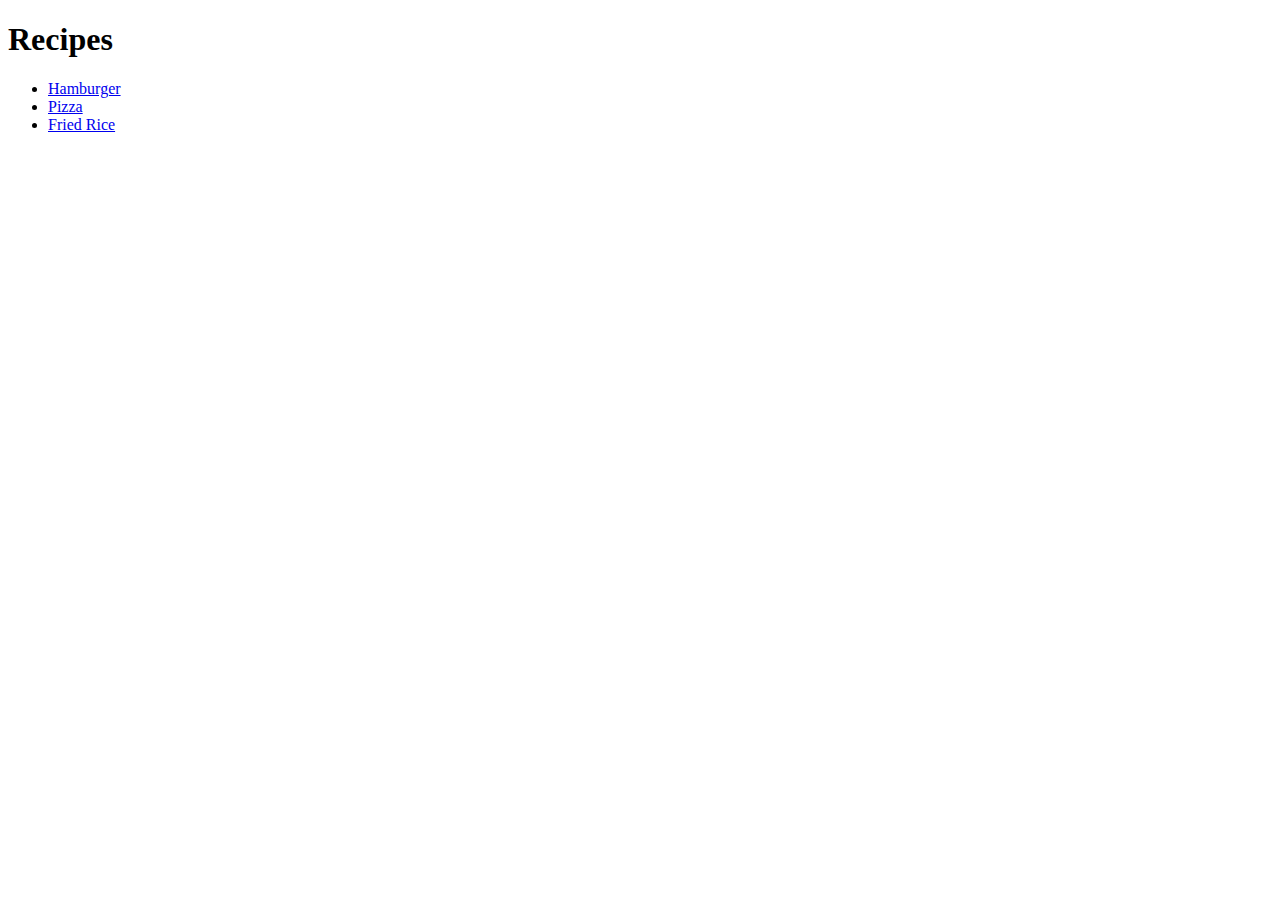
<file: index.html>
<!DOCTYPE html>

<html lang="en">
    <head>
        <meta charset="UTF-8">
        <title>Odin Recipes</title>
    </head>

    <body>
        <h1>Recipes</h1>
        <ul>
            <li><a href="recipes/hamburger.html">Hamburger</a></li>
            <li><a href="recipes/pizza.html">Pizza</a></li>
            <li><a href="recipes/fried-rice.html">Fried Rice</a></li>
        </ul>
    </body>
</html>
</file>
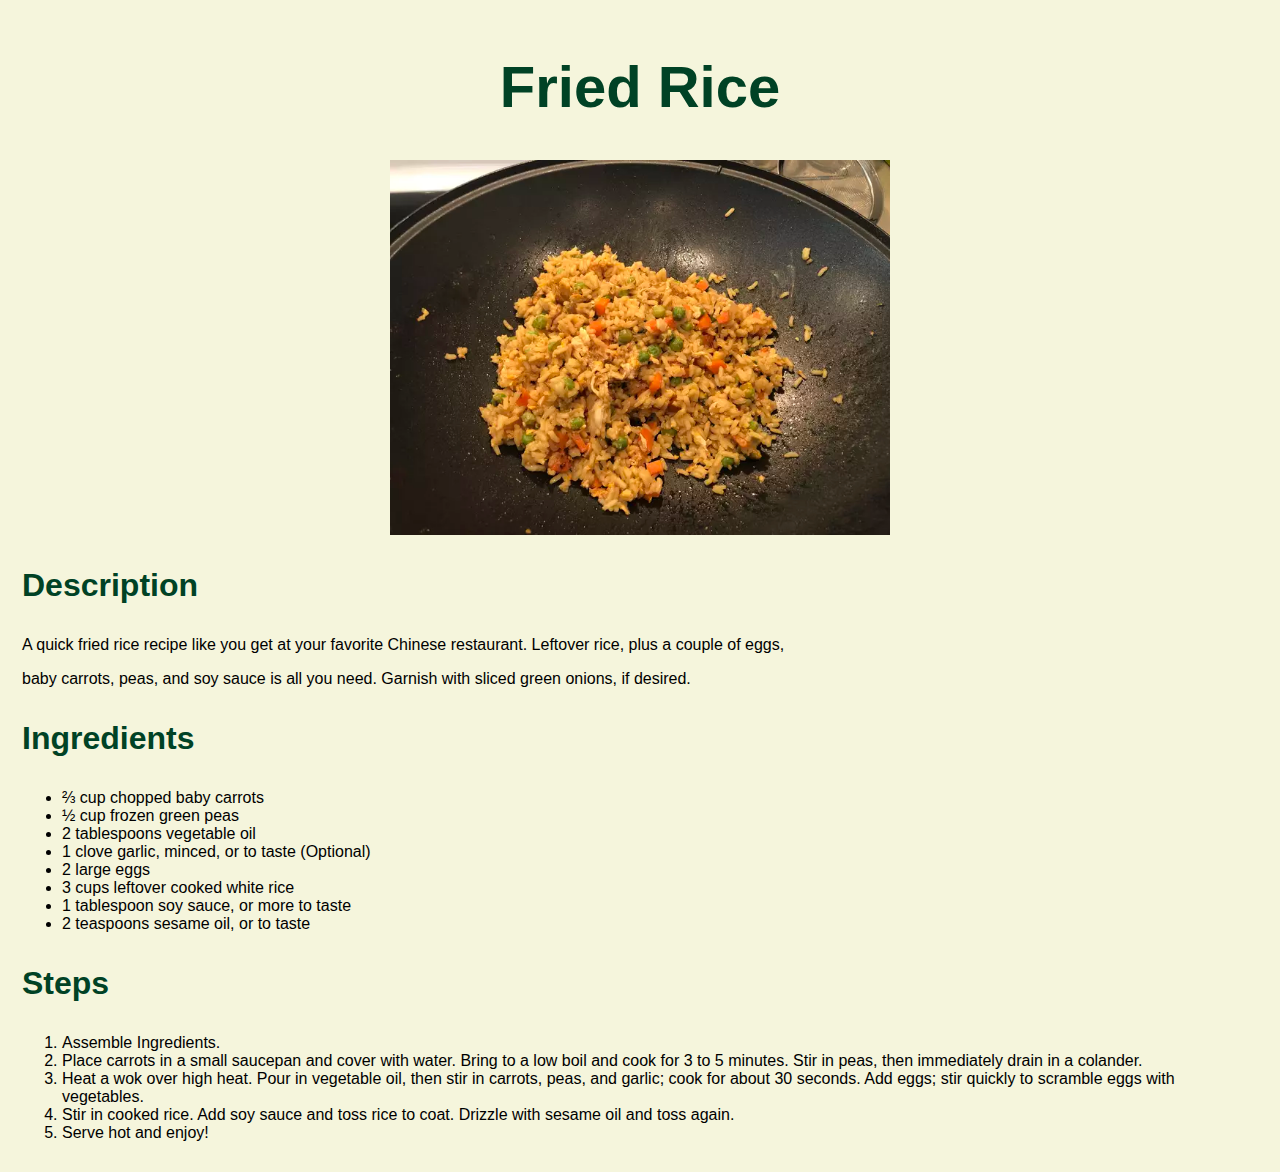
<file: recipes/fried-rice.html>
<!DOCTYPE html>

<html lang="en">
    <head>
        <meta charset="UTF-8">
        <title>Fried Rice</title>
        <link rel="stylesheet" href="../style.css">
    </head>

    <body>
        <h1 class="food">Fried Rice</h1>
        <img src="../images/fried-rice.webp" alt="fried rice">

        <h3>Description</h3>
        <p>
            A quick fried rice recipe like you get at your favorite Chinese 
            restaurant. Leftover rice, plus a couple of eggs,
        </p>
        <p>
            baby carrots, peas, and soy sauce is all you need. 
            Garnish with sliced green onions, if desired.
        </p>

        <h3>Ingredients</h3>
        <ul>
            <li>⅔ cup chopped baby carrots</li>
            <li>½ cup frozen green peas</li>
            <li>2 tablespoons vegetable oil</li>
            <li>1 clove garlic, minced, or to taste (Optional)</li>
            <li>2 large eggs</li>
            <li>3 cups leftover cooked white rice</li>
            <li>1 tablespoon soy sauce, or more to taste</li>
            <li>2 teaspoons sesame oil, or to taste</li>
        </ul>

        <h3>Steps</h3>
        <ol>
            <li>
                Assemble Ingredients.
            </li>

            <li>
                Place carrots in a small saucepan and cover with water. Bring to a 
                low boil and cook for 3 to 5 minutes. Stir in peas, then immediately 
                drain in a colander.
            </li>

            <li>
                Heat a wok over high heat. Pour in vegetable oil, then stir in carrots, 
                peas, and garlic; cook for about 30 seconds. Add eggs; stir quickly to 
                scramble eggs with vegetables.
            </li>

            <li>Stir in cooked rice. Add soy sauce and toss rice to coat. Drizzle with 
                sesame oil and toss again.
            </li>

            <li>
                Serve hot and enjoy!
            </li>
        </ol>
    </body>
</html>
</file>
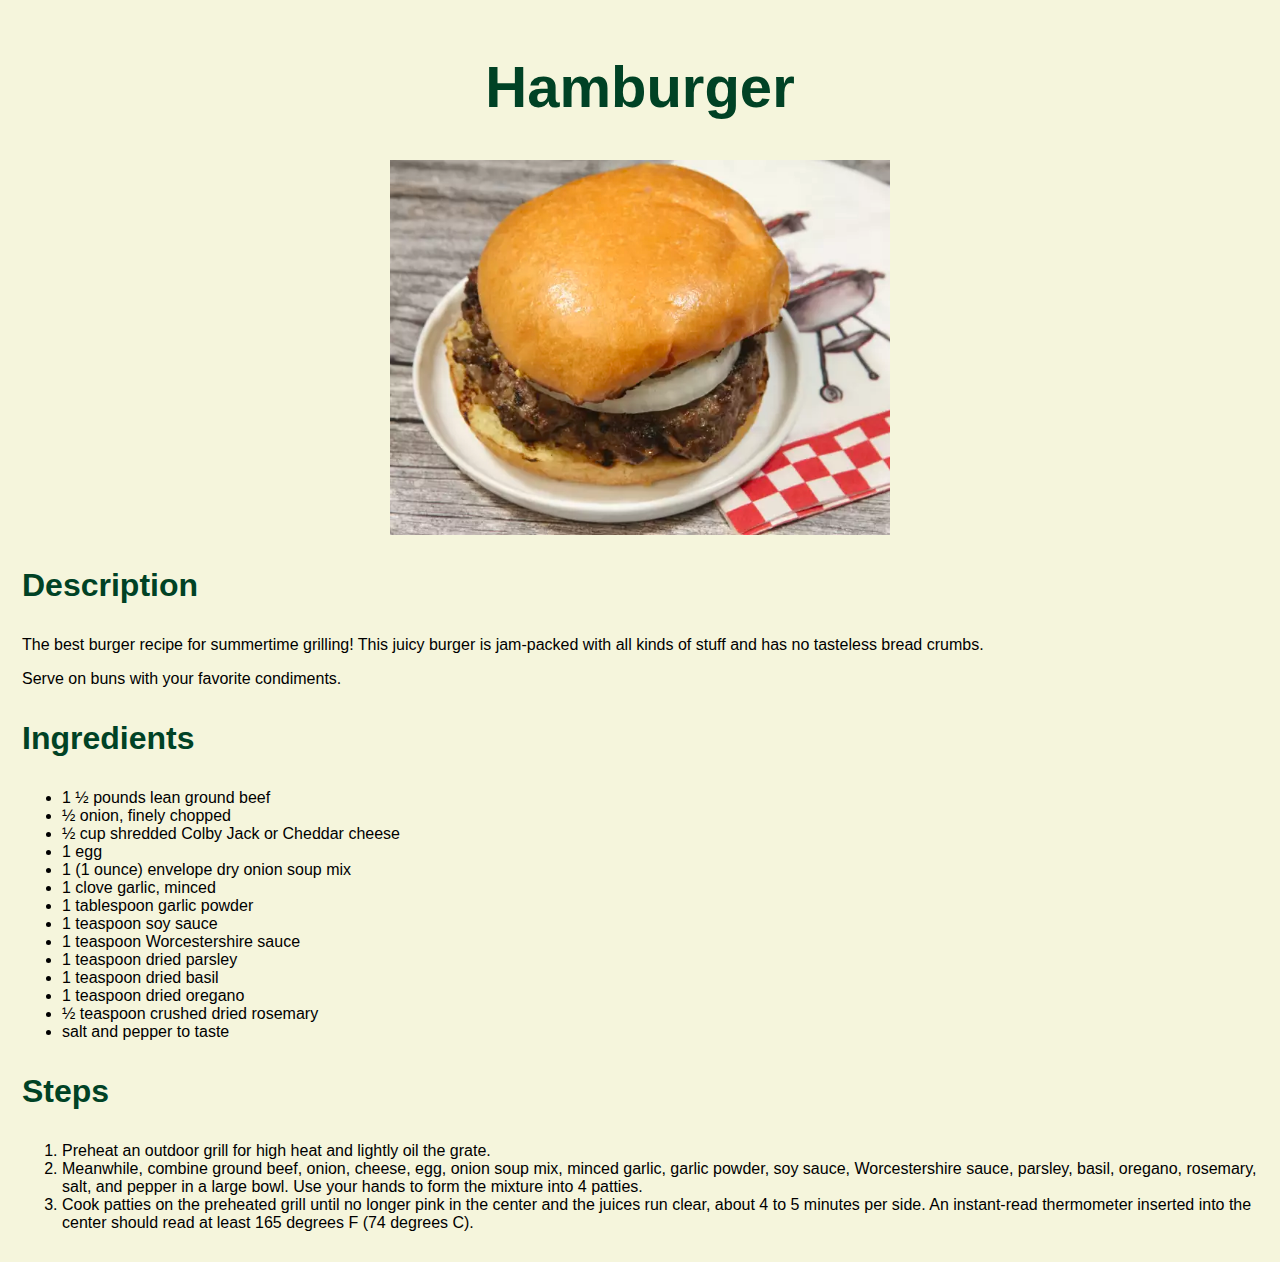
<file: recipes/hamburger.html>
<!DOCTYPE html>

<html lang="en">
    <head>
        <meta charset="UTF-8">
        <title>Hamburger</title>
        <link rel="stylesheet" href="../style.css">
    </head>

    <body>
        <h1 class="food">Hamburger</h1>
        <img src="../images/hamburger.webp" alt="hamburger">

        <h3>Description</h3>
        <p>
            The best burger recipe for summertime grilling! This juicy burger is 
            jam-packed with all kinds of stuff and has no tasteless bread crumbs.
        </p>
        <p>Serve on buns with your favorite condiments.</p>

        <h3>Ingredients</h3>
        <ul>
            <li>1 ½ pounds lean ground beef</li>
            <li>½ onion, finely chopped</li>
            <li>½ cup shredded Colby Jack or Cheddar cheese</li>
            <li>1 egg</li>
            <li>1 (1 ounce) envelope dry onion soup mix</li>
            <li>1 clove garlic, minced</li>
            <li>1 tablespoon garlic powder</li>
            <li>1 teaspoon soy sauce</li>
            <li>1 teaspoon Worcestershire sauce</li>
            <li>1 teaspoon dried parsley</li>
            <li>1 teaspoon dried basil</li>
            <li>1 teaspoon dried oregano</li>
            <li>½ teaspoon crushed dried rosemary</li>
            <li>salt and pepper to taste</li>
        </ul>

        <h3>Steps</h3>
        <ol>
            <li>
                Preheat an outdoor grill for high heat and lightly oil the grate.
            </li>

            <li>
                Meanwhile, combine ground beef, onion, cheese, egg, onion soup mix, 
                minced garlic, garlic powder, soy sauce, Worcestershire sauce, parsley, 
                basil, oregano, rosemary, salt, and pepper in a large bowl. Use your 
                hands to form the mixture into 4 patties.
            </li>

            <li>
                Cook patties on the preheated grill until no longer pink in the center 
                and the juices run clear, about 4 to 5 minutes per side. An instant-read 
                thermometer inserted into the center should read at least 165 degrees F 
                (74 degrees C).
            </li>
        </ol>
    </body>
</html>
</file>
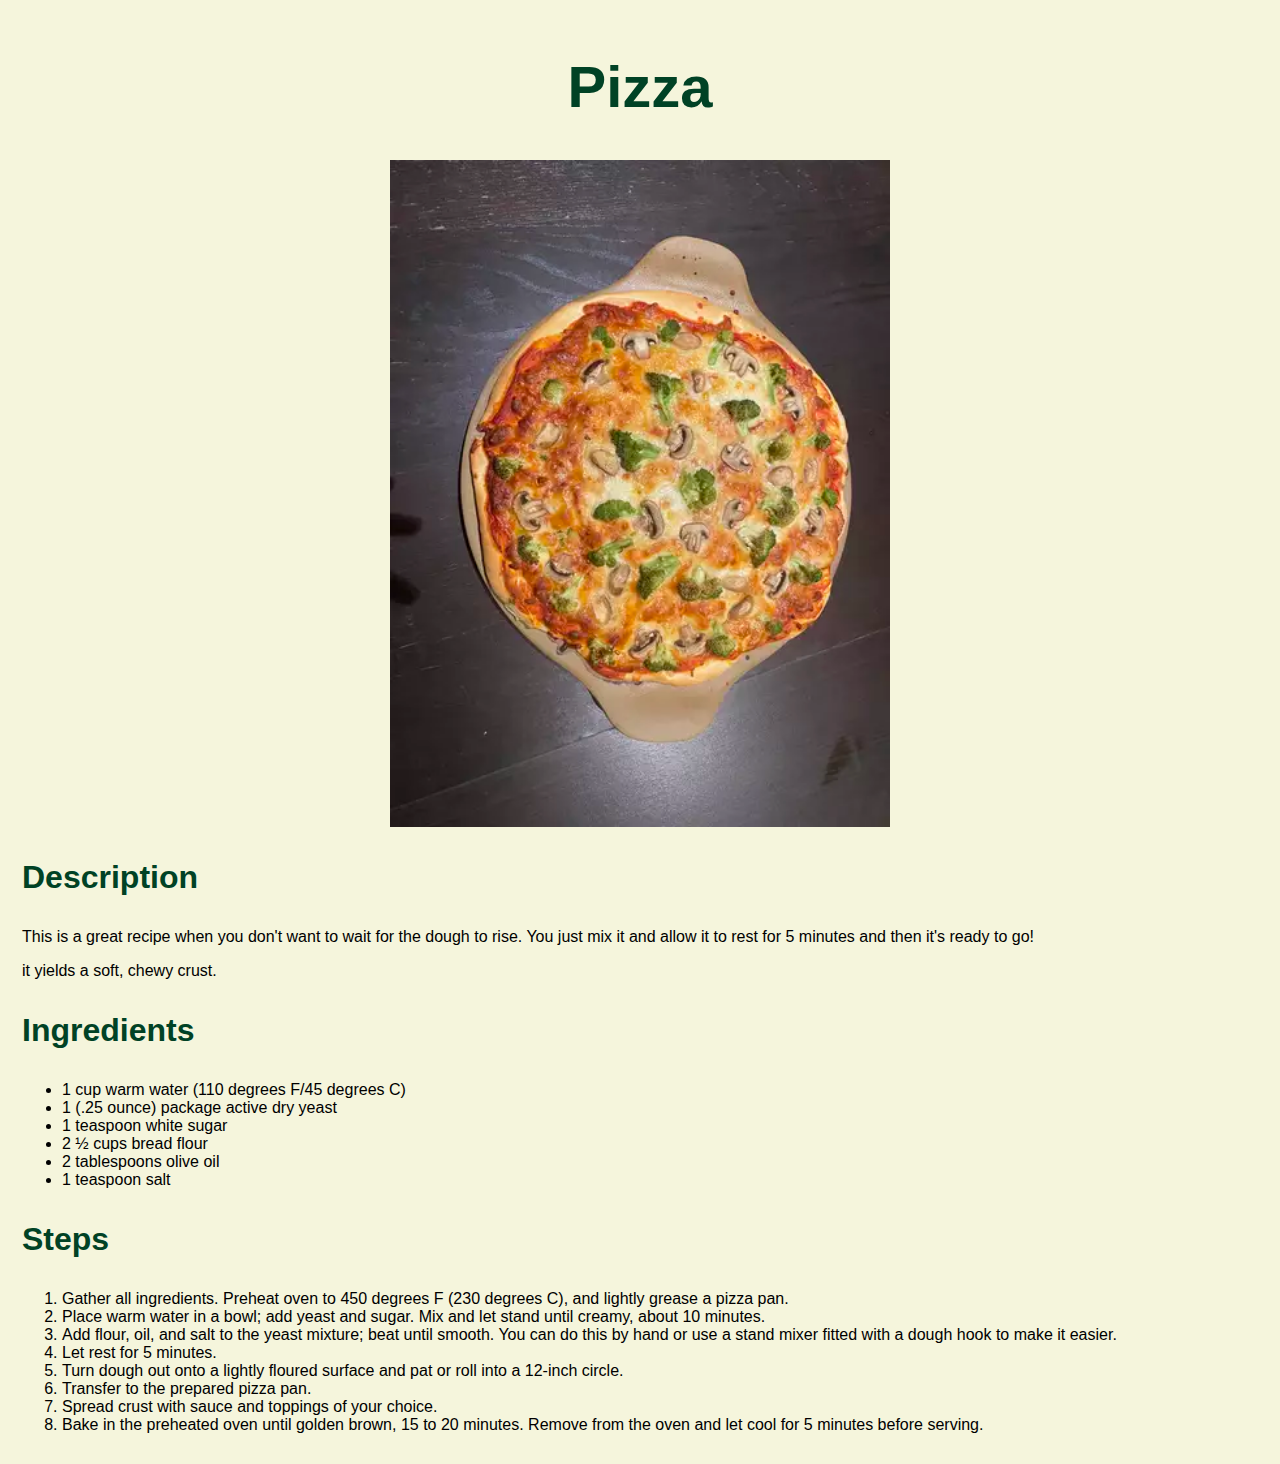
<file: recipes/pizza.html>
<!DOCTYPE html>

<html lang="en">
    <head>
        <meta charset="UTF-8">
        <title>Pizza</title>
        <link rel="stylesheet" href="../style.css">
    </head>

    <body>
        <h1 class="food">Pizza</h1>
        <img src="../images/pizza.webp" alt="pizza">

        <h3>Description</h3>
        <p>
            This is a great recipe when you don't want to wait for the dough to rise. 
            You just mix it and allow it to rest for 5 minutes and then it's ready to go!
        </p>
        <p>it yields a soft, chewy crust.</p>

        <h3>Ingredients</h3>
        <ul>
            <li>1 cup warm water (110 degrees F/45 degrees C)</li>
            <li>1 (.25 ounce) package active dry yeast</li>
            <li>1 teaspoon white sugar</li>
            <li>2 ½ cups bread flour</li>
            <li>2 tablespoons olive oil</li>
            <li>1 teaspoon salt</li>
        </ul>

        <h3>Steps</h3>
        <ol>
            <li>
                Gather all ingredients. Preheat oven to 450 degrees F (230 degrees C), 
                and lightly grease a pizza pan.
            </li>

            <li>
                Place warm water in a bowl; add yeast and sugar. Mix and let stand 
                until creamy, about 10 minutes.
            </li>

            <li>
                Add flour, oil, and salt to the yeast mixture; beat until smooth. You can do 
                this by hand or use a stand mixer fitted with a dough hook to make it easier.
            </li>

            <li>Let rest for 5 minutes.</li>

            <li>
                Turn dough out onto a lightly floured surface and pat or roll into a 
                12-inch circle.
            </li>

            <li>Transfer to the prepared pizza pan.</li>

            <li>Spread crust with sauce and toppings of your choice.</li>

            <li>
                Bake in the preheated oven until golden brown, 15 to 20 
                minutes. Remove from the oven and let cool for 5 minutes 
                before serving.
            </li>
        </ol>
    </body>
</html>
</file>
<file: style.css>
* {
  background-color: #F5F5DC;
  font-family: Verdana, sans-serif;
}

html {
  padding: 14px;
}

h1,
h3 {
  color: #004225;
  font-family: Helvetica, Verdana, sans-serif;
}

h1 {
  font-size: 58px;
  text-align: center;
  margin-bottom: 100px;
}

h3 {
  font-size: 32px;
}

a {
  color: #004225;
  font-size: 20px;
  color: inherit;
  background-color: inherit;
  text-decoration: none;
}

img {
  display: block;
  margin: 0 auto;
  width: 500px;
}

.recipes li {
  padding: 10px;
  display: inline-block;
  margin-right: 48px;
  border: 2px solid #4b9674;
  border-radius: 12px;
  color: #004225;
}

.recipes li:hover {
  color: white;
  background-color: #4b9674;
}

.recipes {
  text-align: center;
}

.food {
  margin-bottom: 40px;
}
</file>
